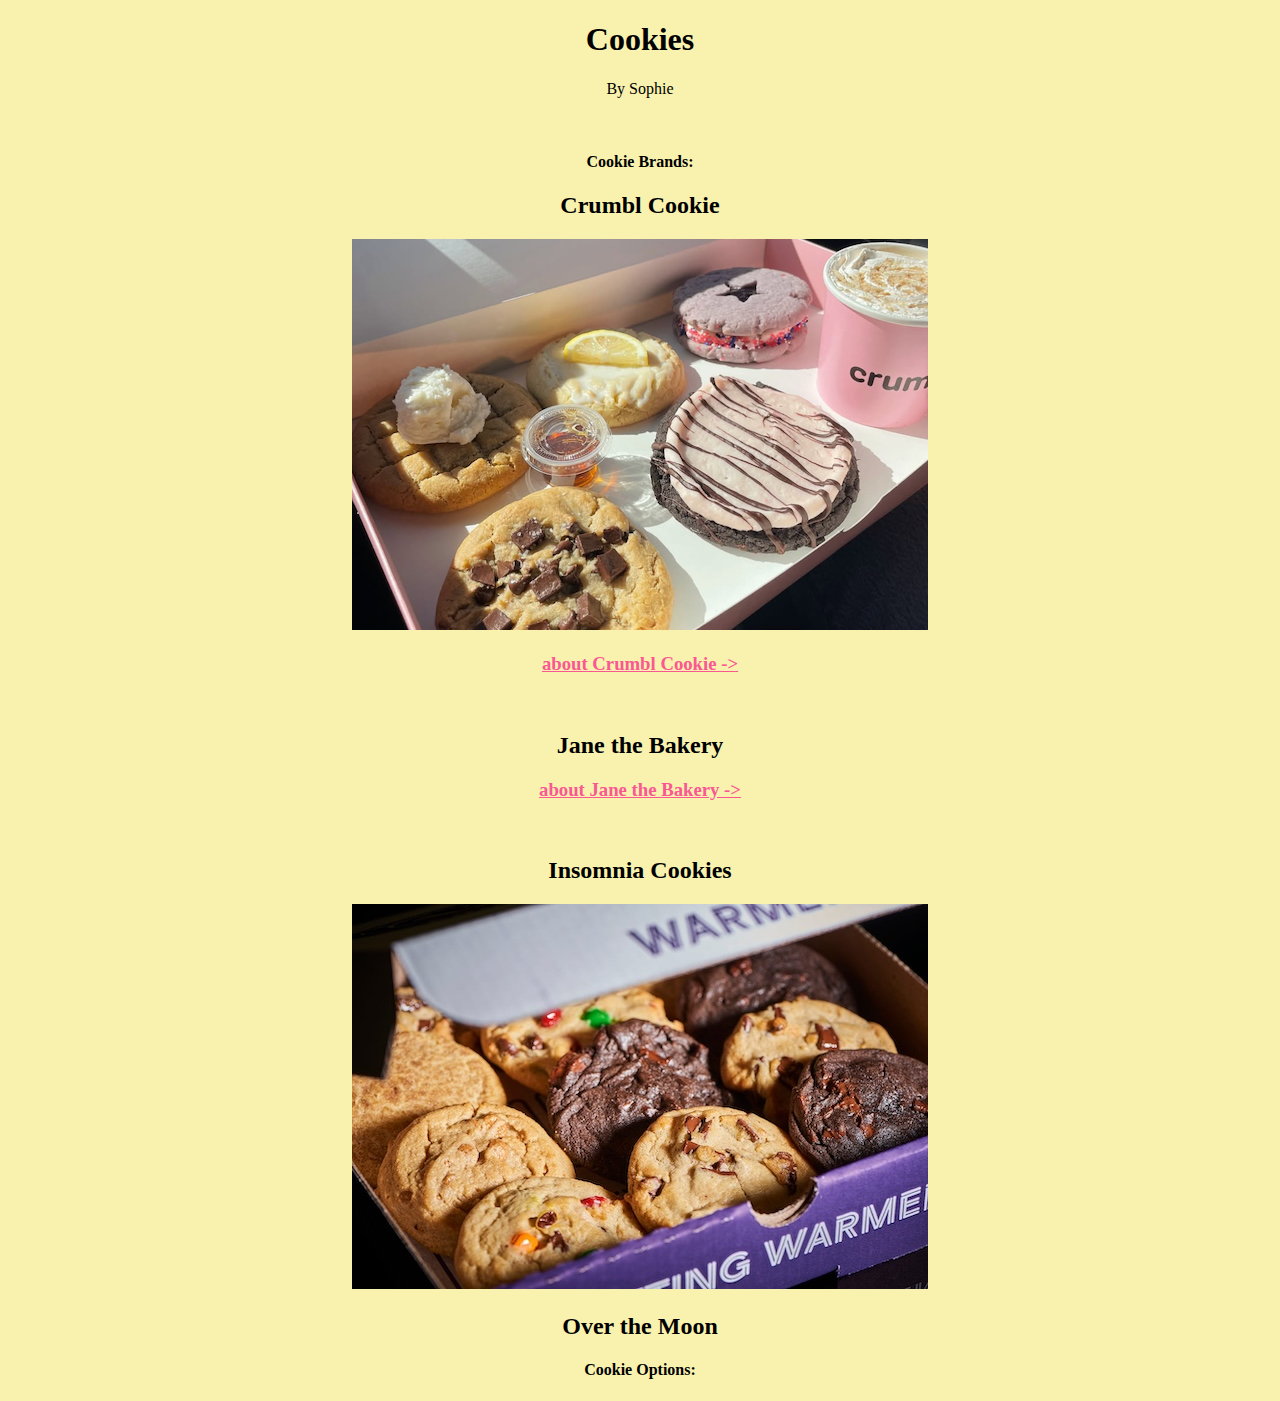
<file: index.html>
<!doctype html>
<html>
<head>
  <link href="style.css" type="text/css"rel="stylesheet"/>
<title>Cookies</title>
</head>


<body>
<h1><center>Cookies</center></h1>
<p><center> By Sophie</center> </p>

<br>

<center><h4> Cookie Brands: </h4></center>

<center><h2> Crumbl Cookie </h2>

<img src="CrumblCookie.png" alt="Crumbl Cookie"/>

<h3><a href="CrumblCookie.html">about Crumbl Cookie -> </a></h3></center>
<br>
<center><h2>Jane the Bakery</h2>

<h3><a href="Jane.html">about Jane the Bakery -> </a></h3></center>
<br>

<center><h2>Insomnia Cookies</h2>
<img src="InsomniaCookies.jpg" alt="Insomnia Cookies"/>



<h2>Over the Moon</h2>
<h4>Cookie Options:</h4>

</body>
</html>
</file>
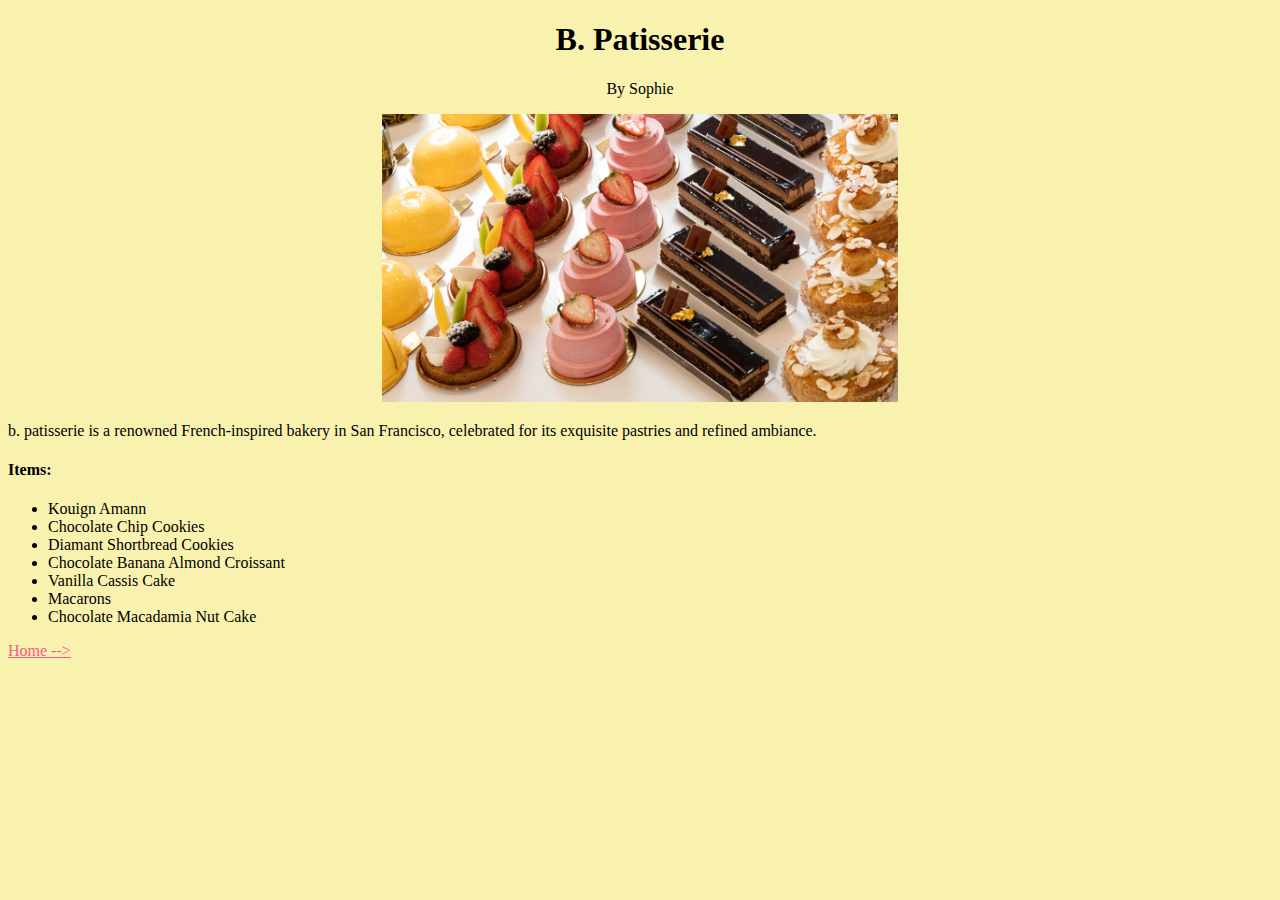
<file: BPatisserie.html>
<!doctype html>
<html>
<head>
	<link href="style.css" type="text/css"rel="stylesheet"/>
<title>B. Patisserie</title>
</head>


<body>
<h1><center>B. Patisserie</center></h1>
<p><center> By Sophie</center> </p>

<center><img src="BSlide.png" alt="B.Patisserie"/></center>

<p>b. patisserie is a renowned French-inspired bakery in San Francisco, celebrated for its exquisite pastries and refined ambiance. </p>

<h4>Items:</h4>

<ul>
<li>Kouign Amann</li>
<li>Chocolate Chip Cookies</li>
<li>Diamant Shortbread Cookies</li>
<li>Chocolate Banana Almond Croissant</li>
<li>Vanilla Cassis Cake</li>
<li>Macarons</li>
<li>Chocolate Macadamia Nut Cake</li>
</ul>

<a href="cookies.html">Home --> </a>

</body>
</html>
</file>
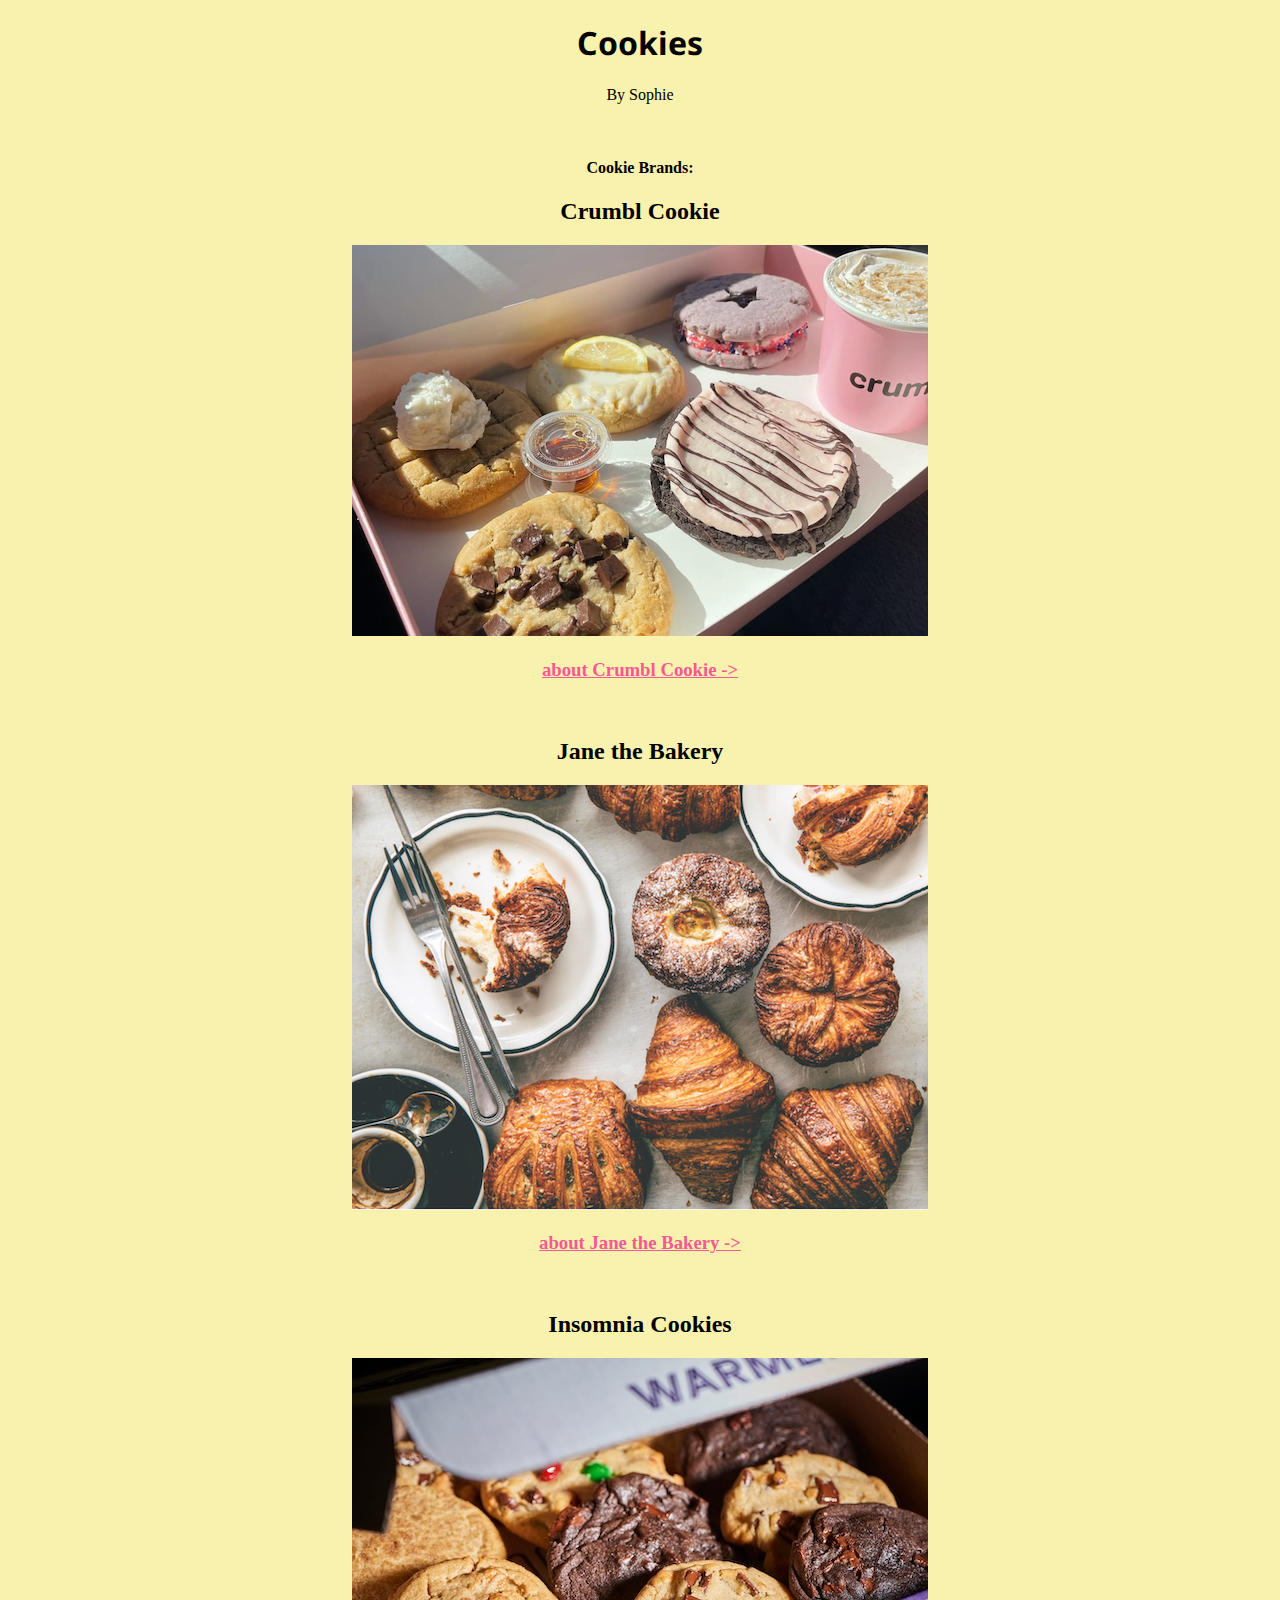
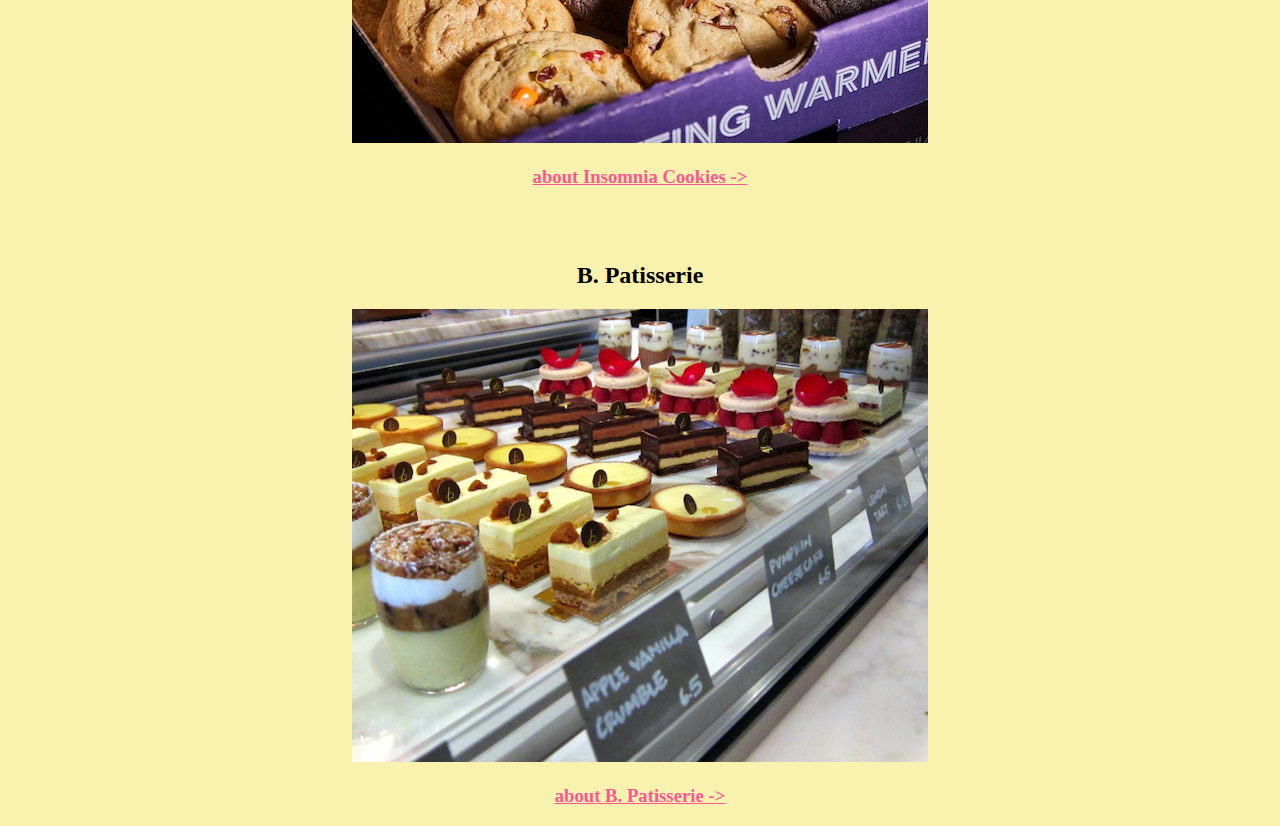
<file: Cookies.html>
<!doctype html>
<html>
<head>
	<link href="style.css" type="text/css"rel="stylesheet"/>
	<link rel="preconnect" href="https://fonts.googleapis.com">
<link rel="preconnect" href="https://fonts.gstatic.com" crossorigin>
<link href="https://fonts.googleapis.com/css2?family=Noto+Sans:ital,wght@0,100..900;1,100..900&family=Poetsen+One&display=swap" rel="stylesheet">
<title>Cookies</title>
</head>


<body>
<h1><center>Cookies</center></h1>
<p><center> By Sophie</center> </p>

<br>

<center><h4> Cookie Brands: </h4></center>

<center><h2> Crumbl Cookie </h2>

<img src="CrumblCookie.png" alt="Crumbl Cookie"/>

<h3><a href="CrumblCookie.html">about Crumbl Cookie -> </a></h3></center>
<br>
<center><h2>Jane the Bakery</h2>

<img src="Jane.png" alt="Jane"/>

<h3><a href="Jane.html">about Jane the Bakery -></a></h3></center>
<br>

<center><h2>Insomnia Cookies</h2>
<img src="InsomniaCookies.jpg" alt="Insomnia Cookies"/>

<h3><a href="InsomniaCookies.html">about Insomnia Cookies -> </a></h3></center>
<br>

<br>

<center><h2>B. Patisserie</h2>

<img src="B.png" alt="B.Patisserie"/>

<h3><a href="BPatisserie.html">about B. Patisserie -> </a></h3></center>



</body>
</html>
</file>
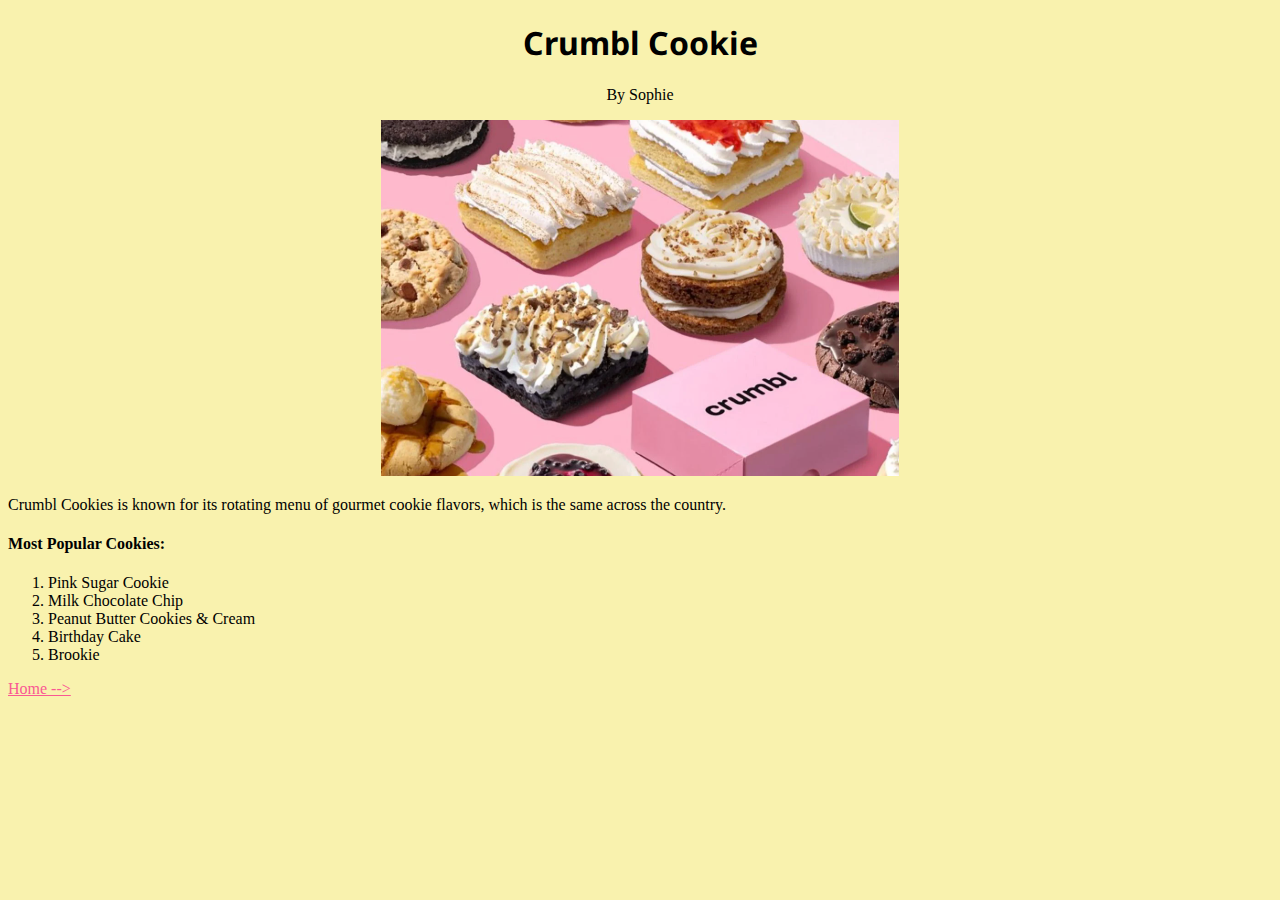
<file: CrumblCookie.html>
<!doctype html>
<html>
<head>
	<link href="style.css" type="text/css"rel="stylesheet"/>
	<link rel="preconnect" href="https://fonts.googleapis.com">
<link rel="preconnect" href="https://fonts.gstatic.com" crossorigin>
<link href="https://fonts.googleapis.com/css2?family=Noto+Sans:ital,wght@0,100..900;1,100..900&family=Poetsen+One&display=swap" rel="stylesheet">
<title>Crumbl Cookie</title>
</head>


<body>
<h1><center>Crumbl Cookie</center></h1>
<p><center> By Sophie</center> </p>

<center><img src="CrumblSlide.png" alt="Crumbl"/></center>

<p>Crumbl Cookies is known for its rotating menu of gourmet cookie flavors, which is the same across the country.</p>

<h4>Most Popular Cookies:</h4>

<ol>
<li>Pink Sugar Cookie</li>
<li>Milk Chocolate Chip</li>
<li>Peanut Butter Cookies & Cream</li>
<li> Birthday Cake</li>
<li> Brookie</li>
</ol>

<a href="cookies.html">Home --> </a>

</body>
</html>
</file>
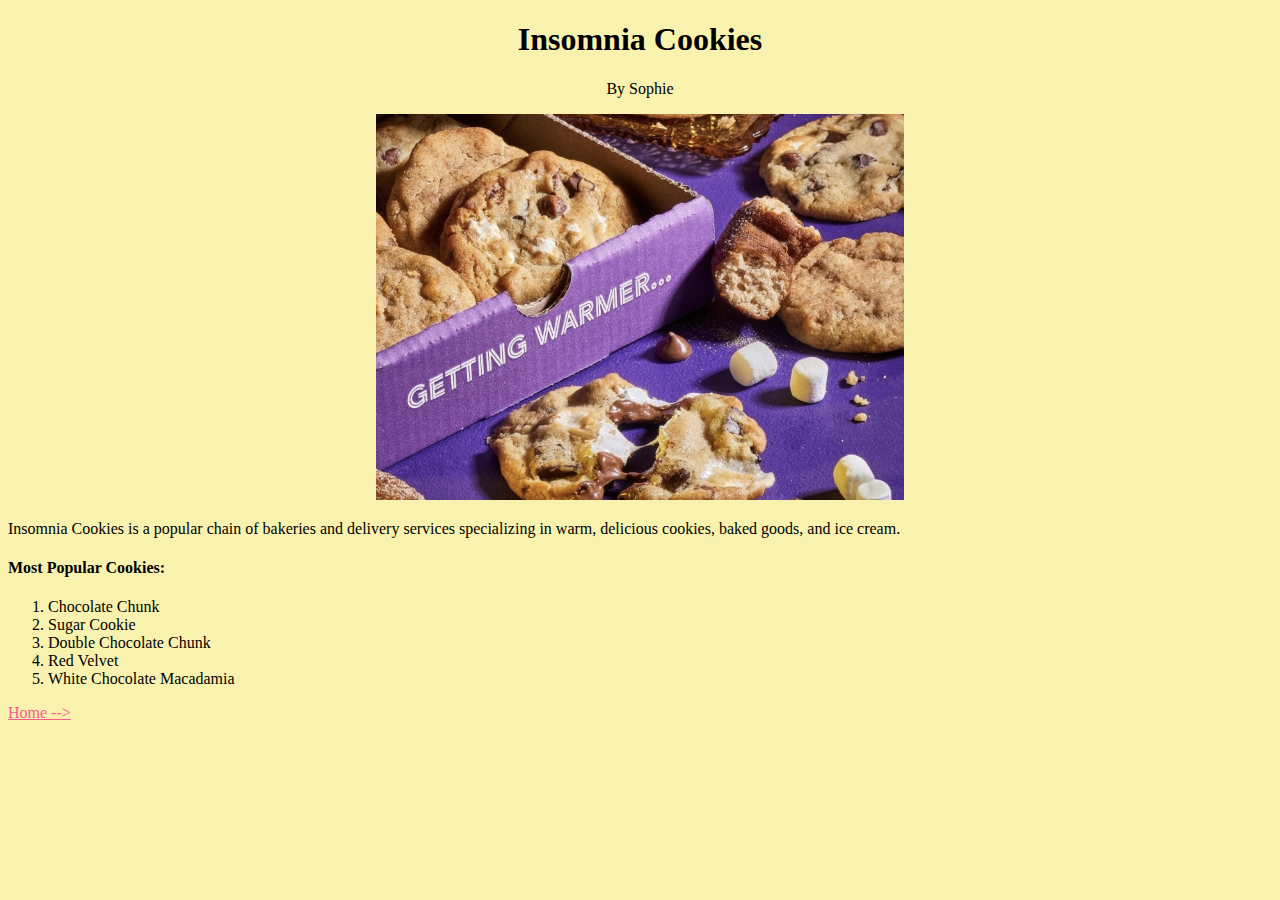
<file: InsomniaCookies.html>
<!doctype html>
<html>
<head>
	<link href="style.css" type="text/css"rel="stylesheet"/>
<title>Insomnia Cookies</title>
</head>


<body>
<h1><center>Insomnia Cookies</center></h1>
<p><center> By Sophie</center> </p>

<center><img src="InsomniaSlide.png" alt="Insomnia Cookies"/></center>

<p>Insomnia Cookies is a popular chain of bakeries and delivery services specializing in warm, delicious cookies, baked goods, and ice cream.</p>

<h4>Most Popular Cookies:</h4>

<ol>
<li>Chocolate Chunk</li>
<li>Sugar Cookie</li>
<li>Double Chocolate Chunk</li>
<li> Red Velvet</li>
<li> White Chocolate Macadamia</li>
</ol>

<a href="cookies.html">Home --> </a>

</body>
</html>
</file>
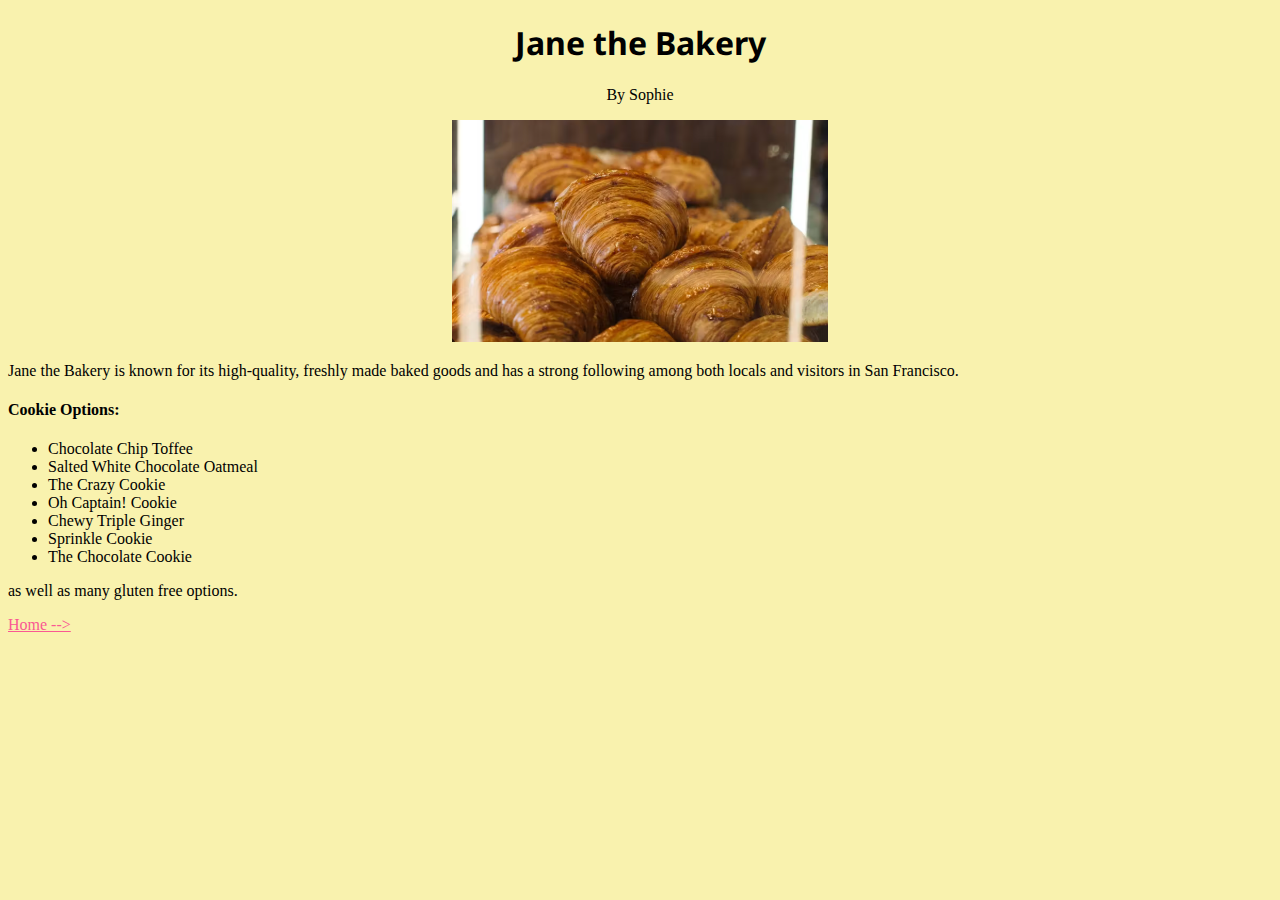
<file: Jane.html>
<!doctype html>
<html>
<head>
	<link href="style.css" type="text/css"rel="stylesheet"/>
	<link rel="preconnect" href="https://fonts.googleapis.com">
<link rel="preconnect" href="https://fonts.gstatic.com" crossorigin>
<link href="https://fonts.googleapis.com/css2?family=Noto+Sans:ital,wght@0,100..900;1,100..900&family=Poetsen+One&display=swap" rel="stylesheet">
<title>Jane the Bakery</title>
</head>


<body>
<h1><center>Jane the Bakery</center></h1>
<p><center> By Sophie</center> </p>

<center><img src="JaneSlide.png" alt="Jane"/></center>

<p>Jane the Bakery is known for its high-quality, freshly made baked goods and has a strong following among both locals and visitors in San Francisco.</p>

<h4>Cookie Options:</h4>

<ul>
<li>Chocolate Chip Toffee</li>
<li>Salted White Chocolate Oatmeal</li>
<li>The Crazy Cookie</li>
<li>Oh Captain! Cookie</li>
<li>Chewy Triple Ginger</li>
<li>Sprinkle Cookie</li>
<li>The Chocolate Cookie</li>
</ul>
<p> as well as many gluten free options. </p>

<a href="index.html">Home --> </a>

</body>
</html>
</file>
<file: style.css>
body{
	background-color: #f9f2ae;
}

a {
	color: #fa5893;
}

a:hover {
	color: #fba9c6;
}

a:visited{
	color: #fffbd2;
}

h1{
	font-family: "Noto Sans", serif;
}
</file>
